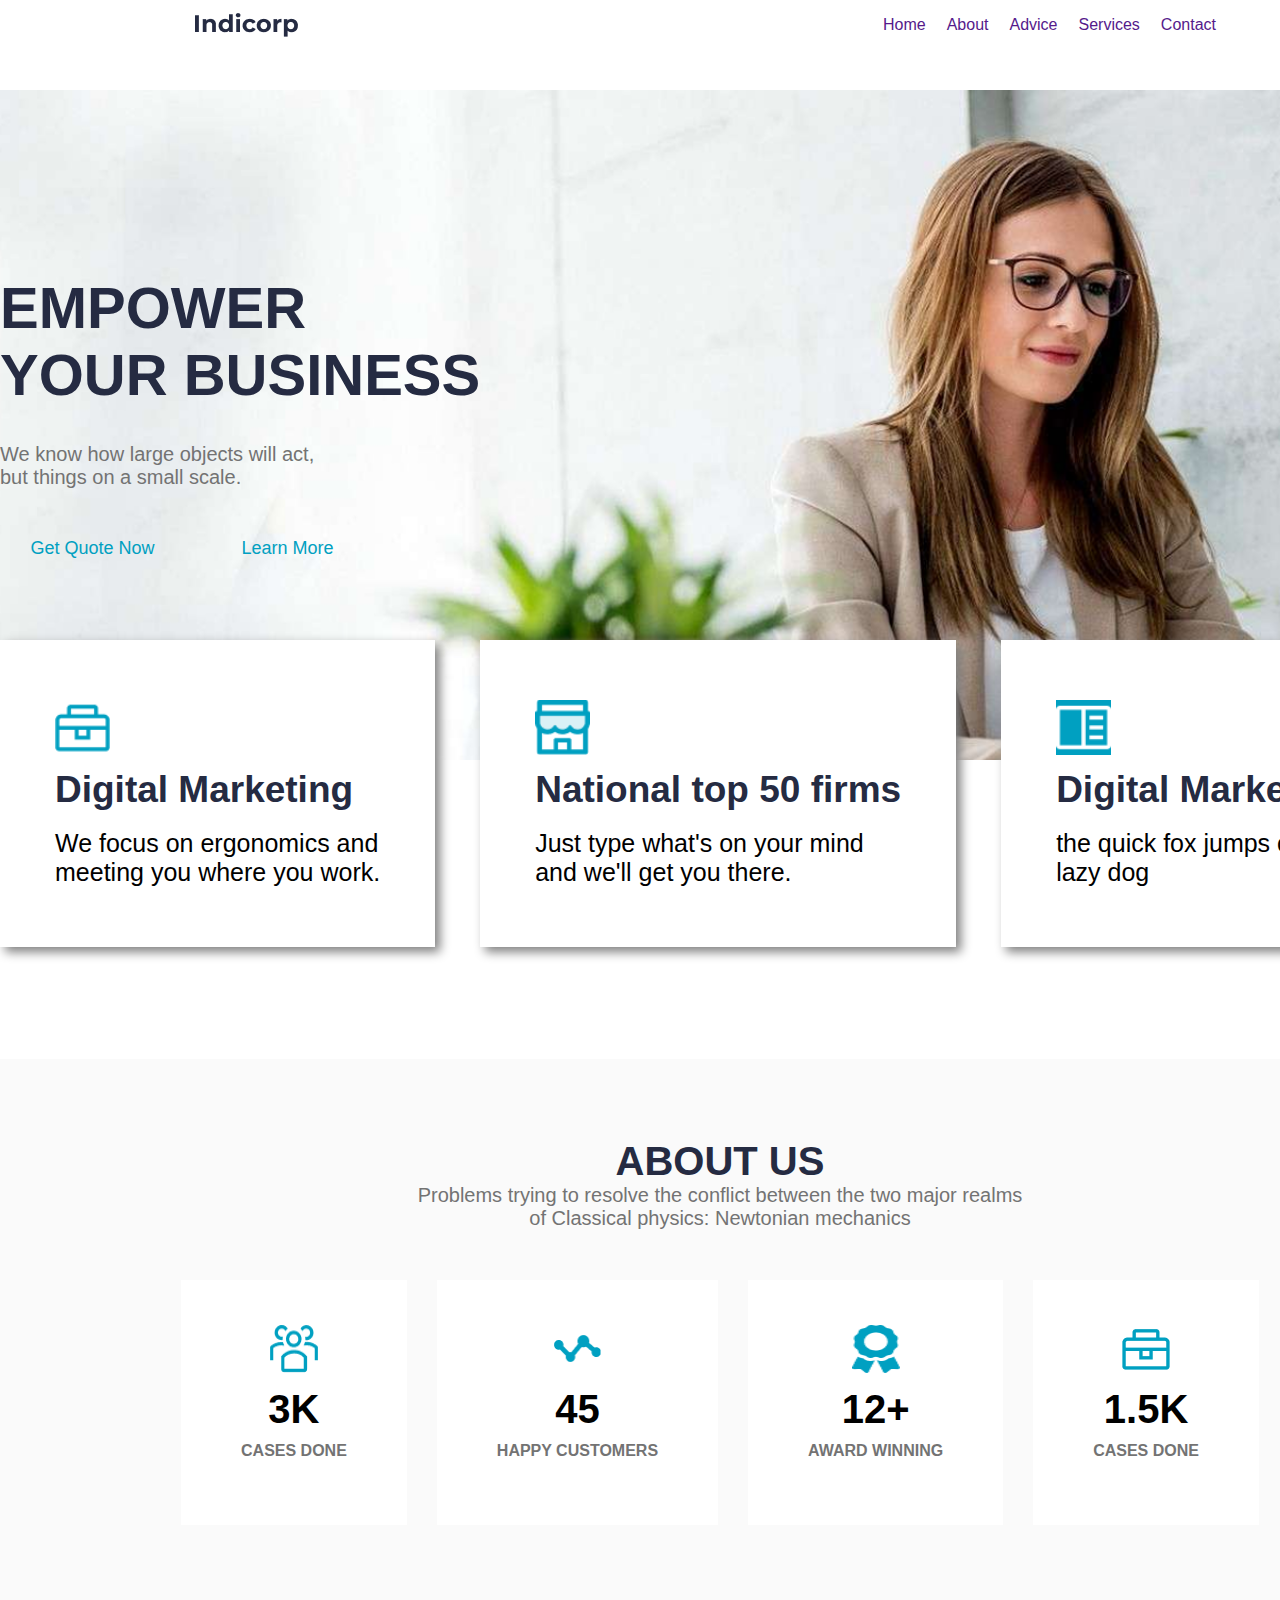
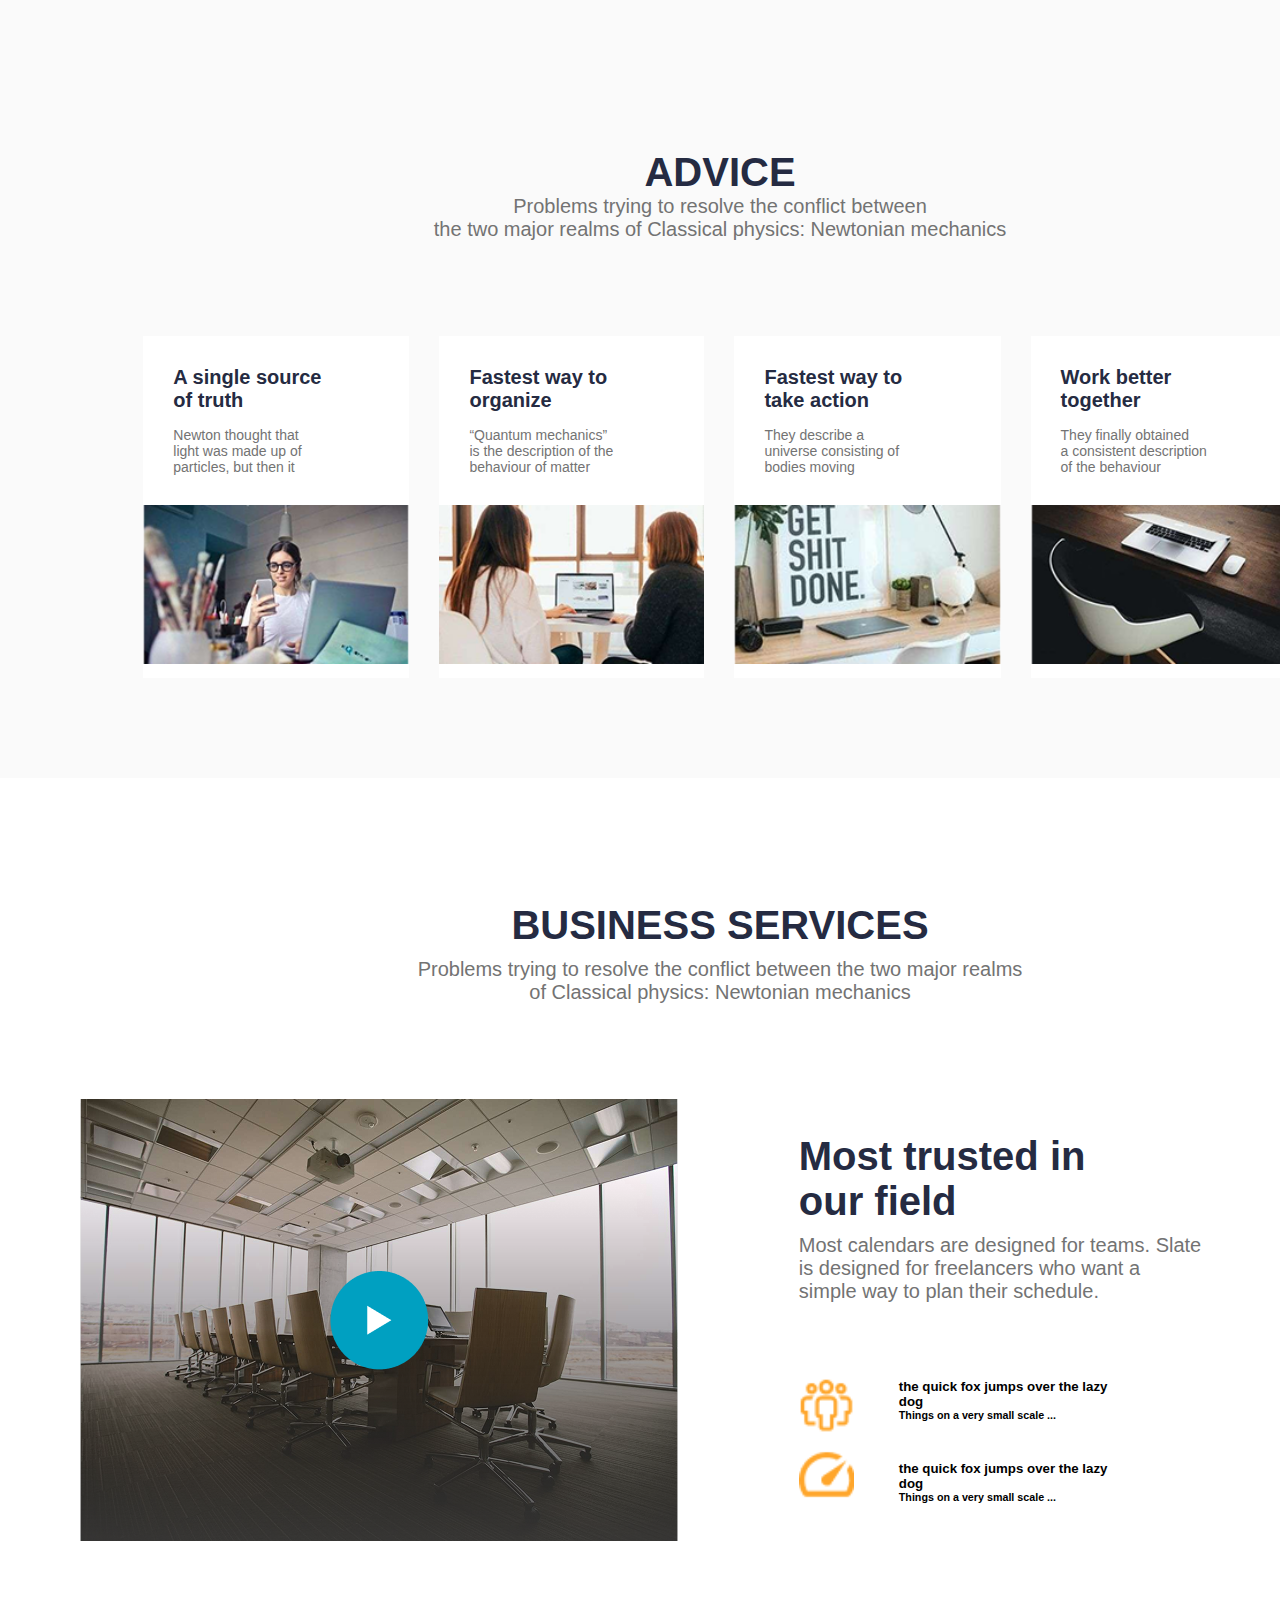
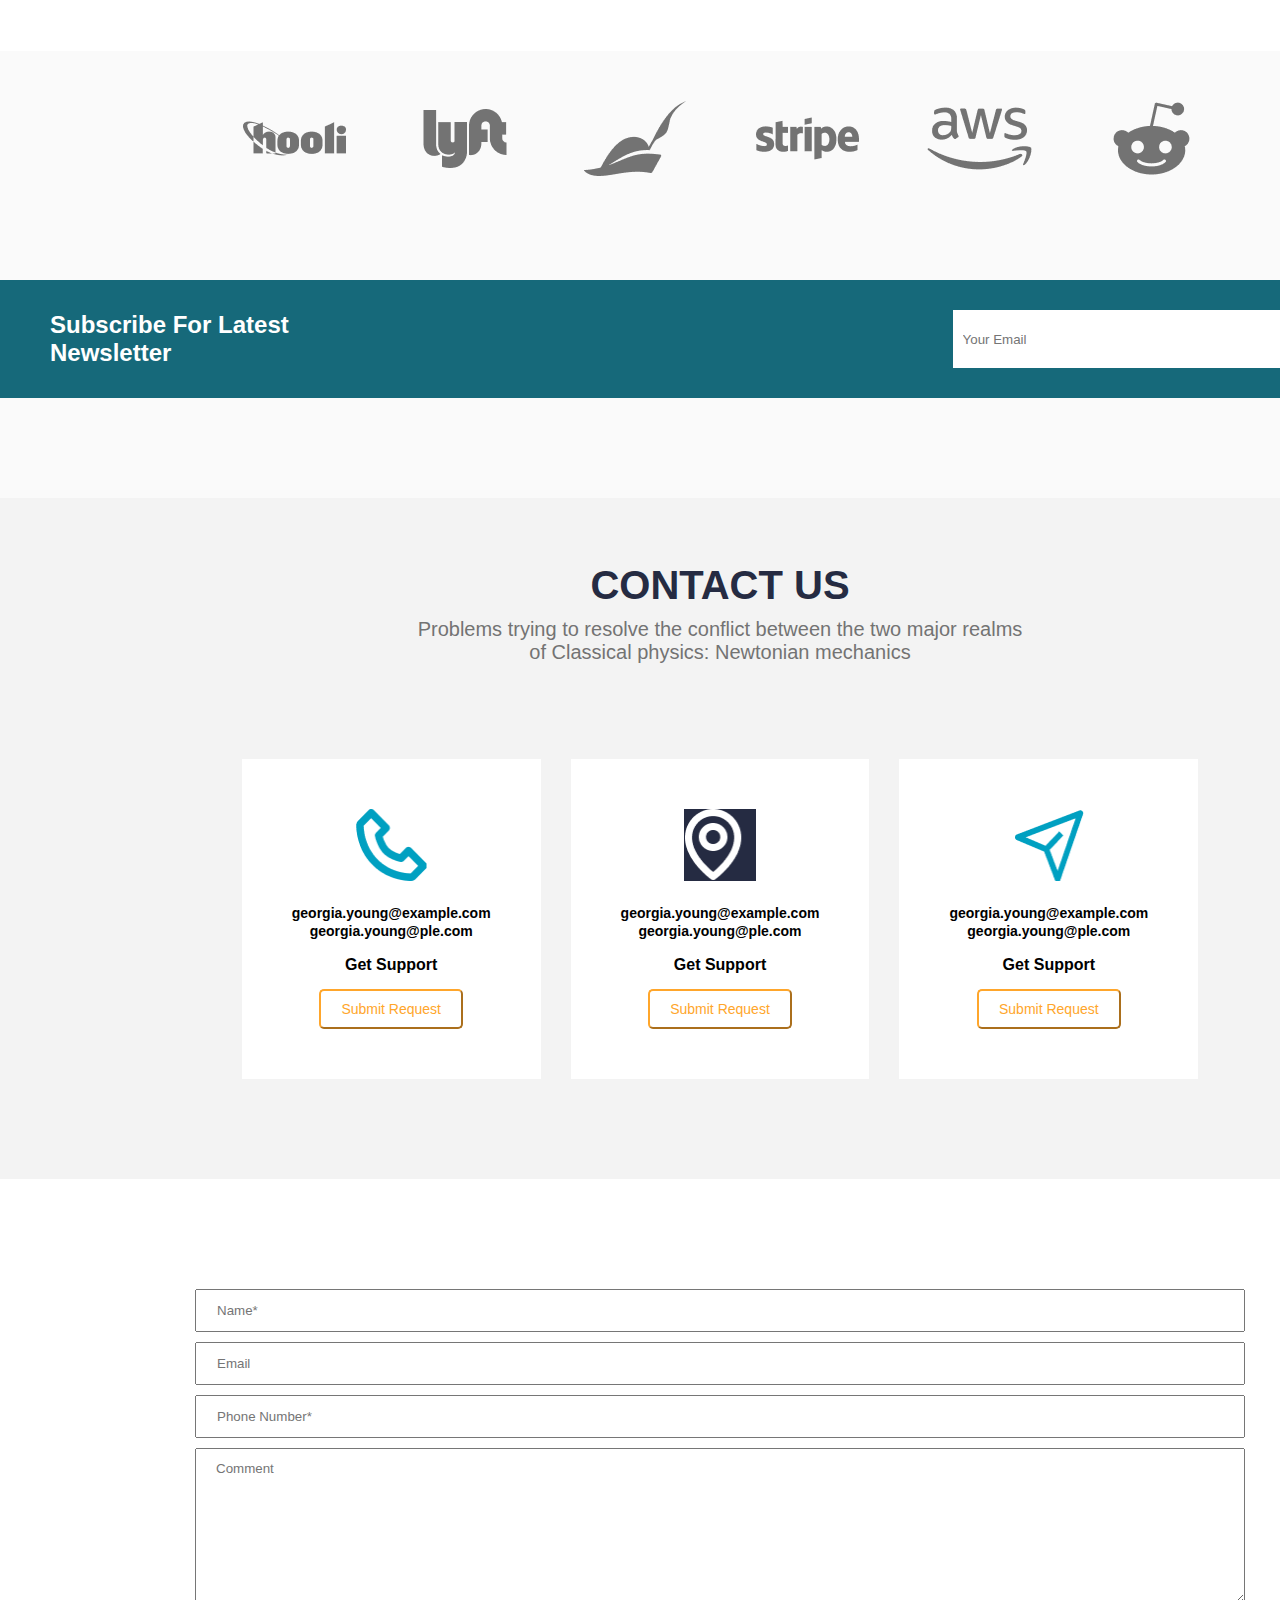
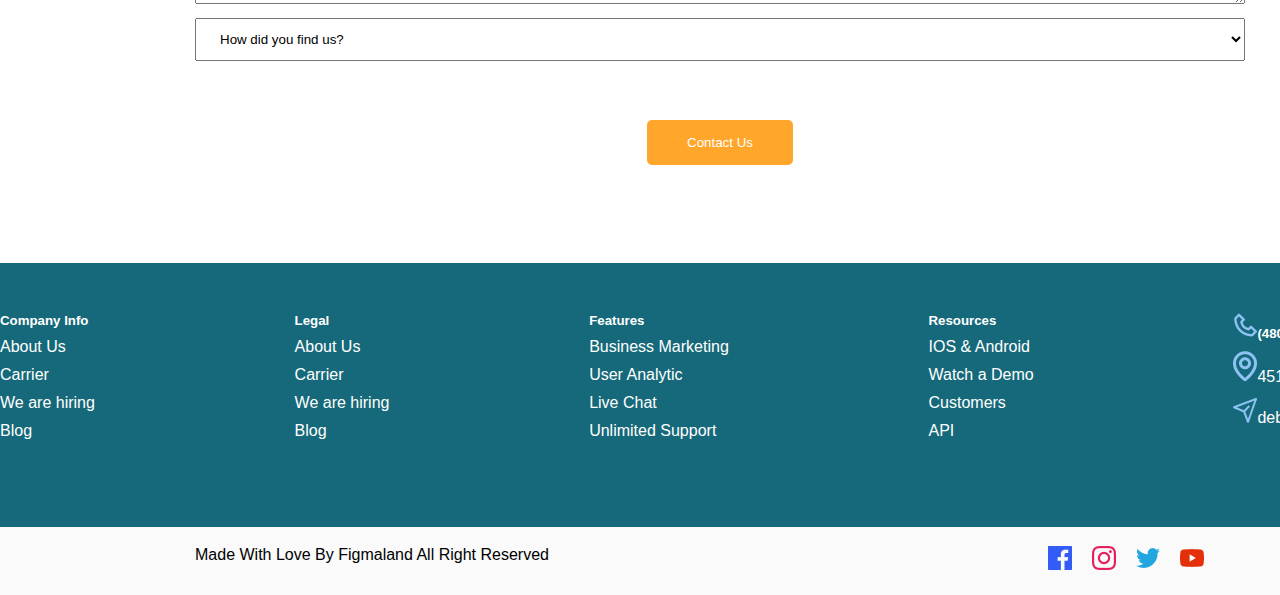
<file: index.html>
<!DOCTYPE html>
<html lang="en">

<head>
    <meta charset="UTF-8">
    <meta name="viewport" content="width=device-width, initial-scale=1.0">
    <title>Document</title>
    <link rel="stylesheet" href="./css/style.css">
</head>

<body>
    <header>
        <div class="container navbar">
            <img class="logo" src="./img/Indicorp.png" alt="logo">
            <ul class="menus">
                <li>
                    <a href="">Home</a>
                </li>
                <li>
                    <a href="">About</a>
                </li>
                <li>
                    <a href="">Advice</a>
                </li>
                <li>
                    <a href="">Services</a>
                </li>
                <li>
                    <a href="">Contact</a>
                </li>
            </ul>
        </div>
    </header>
    <main>
        <section id="hero">
            <div class="container hero-content">
                <h1 class="title">EMPOWER <br>
                    YOUR BUSINESS</h1>
                <p class="desc">We know how large objects will act,<br>
                    but things on a small scale.</p>
                <div class="container btns">
                    <button class="btn1">Get Quote Now</button>
                    <button class="btn2">Learn More</button>
                </div>
            </div>

        </section>
        <section class="cards-section">
            <div class="container cards">
                <div class="card">
                    <img src="./img/chemodan.png" alt="chemodan">
                    <h1>Digital Marketing</h1><br>
                    <p>We focus on ergonomics and <br>
                        meeting you where you work.</p>
                </div>
                <div class="card">
                    <img src="./img/market.png" alt="market">
                    <h1>National top 50 firms</h1><br>
                    <p>Just type what's on your mind <br>
                        and we'll get you there.</p>
                </div>
                <div class="card">
                    <img class="a" src="./img/book.png" alt="kitob">
                    <h1>Digital Marketing</h1><br>
                    <p>the quick fox jumps over the <br>
                        lazy dog</p>
                </div>
            </div>
        </section>
        <section id="about">
            <div class="container adbk">
                <div class="about">
                    <h2>
                        ABOUT US
                    </h2>
                    <p>
                        Problems trying to resolve the conflict between the two major realms <br>
                        of Classical physics: Newtonian mechanics
                    </p>
                </div>
                <div class="a-cards">
                    <div class="a-card">
                        <img src="./img/humans.png" alt="odamlar">
                        <h2>3K</h2>
                        <h5>CASES DONE</h5>
                    </div>
                    <div class="a-card">
                        <img src="./img/static.png" alt="static">
                        <H2>45</H2>
                        <h5>HAPPY CUSTOMERS</h5>
                    </div>
                    <div class="a-card">
                        <img src="./img/solid.png" alt="solid">
                        <H2>12+</H2>
                        <h5>AWARD WINNING</h5>
                    </div>
                    <div class="a-card">
                        <img src="./img/chemodan.png" alt="chemodan">
                        <H2>1.5K</H2>
                        <h5>CASES DONE</h5>
                    </div>
                </div>
            </div>
        </section>
        <section id="advice">
            <div class="container adbk">
                <div class="advice">
                    <h2>
                        ADVICE
                    </h2>
                    <p>
                        Problems trying to resolve the conflict between <br>
                        the two major realms of Classical physics: Newtonian mechanics
                    </p>
                </div>
                <div class="ad-cards">
                    <div class="ad-card">
                        <h5>A single source <br>
                            of truth</h5>
                        <p>Newton thought that <br>
                            light was made up of <br>
                            particles, but then it</p>
                        <img src="./img/media.png" alt="odamlar">
                    </div>
                    <div class="ad-card">
                        <h5>Fastest way to <br>
                            organize</h5>
                        <p>
                            “Quantum mechanics” <br>
                            is the description of the <br>
                            behaviour of matter
                        </p>
                        <img src="./img/card2.png" alt="odamlar">
                    </div>
                    <div class="ad-card">
                        <h5>Fastest way to <br>
                            take action</h5>
                        <p>
                            They describe a <br>
                            universe consisting of <br>
                            bodies moving
                        </p>
                        <img src="./img/card3.png" alt="solid">
                    </div>
                    <div class="ad-card">
                        <h5>Work better <br>
                            together</h5>
                        <p>
                            They finally obtained <br>
                            a consistent description <br>
                            of the behaviour
                        </p>
                        <img src="./img/card4.png" alt="coatch">
                    </div>
                </div>

            </div>
        </section>
        <section id="services">
            <div class="container services">
                <div class="servis">
                    <h2>
                        BUSINESS SERVICES
                    </h2>
                    <p>
                        Problems trying to resolve the conflict between
                        the two major realms <br>
                        of Classical physics: Newtonian mechanics
                    </p>
                </div>
            </div>
            <div class="serv">
                <div class="video">
                    <img src="./img/video.png" alt="video">
                </div>
                <div class="s-card">
                    <h2>
                        Most trusted in <br>
                        our field
                    </h2>
                    <p>
                        Most calendars are designed for teams. Slate <br>
                        is designed for freelancers who want a <br>
                        simple way to plan their schedule.
                    </p>
                    <div class="s-img">
                        <div class="s-img2">
                            <img src="./img/yellow1.png" alt="humans">
                        </div>
                        <div class="s-img1">
                            <h5>
                                the quick fox jumps over the lazy <br>
                                dog
                            </h5>
                            <h6>
                                Things on a very small scale ...
                            </h6>
                        </div>
                    </div>
                    <div class="s-img">
                        <div class="s-img4">
                            <img src="./img/yellow2.png" alt="fast">
                        </div>
                        <div class="s-img3">
                            <h5>
                                the quick fox jumps over the lazy <br>
                                dog
                            </h5>
                            <h6>
                                Things on a very small scale ...
                            </h6>
                        </div>
                    </div>
                </div>
            </div>
        </section>
        <section id="sub">
            <div class="container sab">
                <ul class="menus1">
                    <li>
                        <img src="./img/logo1.png" alt="logo">
                    </li>
                    <li>
                        <img src="./img/logo2.png" alt="logo">
                    </li>
                    <li>
                        <img src="./img/logo3.png" alt="logo">
                    </li>
                    <li>
                        <img src="./img/logo4.png" alt="logo">
                    </li>
                    <li>
                        <img src="./img/logo5.png" alt="logo">
                    </li>
                    <li>
                        <img src="./img/logo6.png" alt="logo">
                    </li>
                </ul>
                <div class="subscribe">
                    <h3>Subscribe For Latest <br> Newsletter</h3>
                    <div>
                        <form>
                            <input required type="email" placeholder="Your Email">
                            <button>Subscribe</button>
                        </form>
                    </div>
                </div>
            </div>
        </section>
        <section id="us">
            <div class="container uss">
                <div class="us">
                    <h2>
                        CONTACT US
                    </h2>
                    <p>
                        Problems trying to resolve the conflict between
                        the two major realms <br>
                        of Classical physics: Newtonian mechanics
                    </p>
                </div>
                <div class="us-cards">
                    <div class="us-card">
                        <img src="./img/tel.png" alt="phone">
                        <h6>
                            georgia.young@example.com
                        </h6>
                        <h6>
                            georgia.young@ple.com
                        </h6>
                        <h5>
                            Get Support
                        </h5>
                        <button>
                            Submit Request
                        </button>
                    </div>

                    <div class="us-card">
                        <img class="img1" src="./img/lokatsiya.png" alt="location">
                        <h6>
                            georgia.young@example.com
                        </h6>
                        <h6>
                            georgia.young@ple.com
                        </h6>
                        <h5>
                            Get Support
                        </h5>
                        <button>
                            Submit Request
                        </button>
                    </div>
                    <div class="us-card">
                        <img src="./img/telegram.png" alt="telegram">
                        <h6>
                            georgia.young@example.com
                        </h6>
                        <h6>
                            georgia.young@ple.com
                        </h6>
                        <h5>
                            Get Support
                        </h5>
                        <button>
                            Submit Request
                        </button>
                    </div>
                </div>
            </div>
        </section>
        <form>
            <div class="container inputlar">
            <input required class="in" type="text" placeholder="Name*"> 
            <input class="in" type="email" placeholder="Email"> 
            <input required class="in" type="number" placeholder="Phone Number*">
          <textarea class="in1" placeholder="Comment"></textarea>
        <select class="in" name="im" id="">
            <option value="im">How did you find us?</option>
            <option value="im">information</option>
            <option value="im">social media</option>
            <option value="im">other</option>
        </select>
    </div>
    <div class="container bit">
        <button class="but">Contact Us</button>
    </div>
    </form>
    </main>
    <footer>
        <div class="container">
        <div class="footer">
            <ul class="ul1">
                <h5>Company Info</h5>
                <li><a href="">About Us</a></li>
                <li><a href="">Carrier</a></li>
                <li><a href="">We are hiring</a></li>
                <li><a href="">Blog</a></li>
            </ul>
            <ul class="ul2">
                <h5>Legal</h5>
                <li><a href="">About Us</a></li>
                <li><a href="">Carrier</a></li>
                <li><a href="">We are hiring</a></li>
                <li><a href="">Blog</a></li>
            </ul>
            <ul class="ul3">
                <h5>Features</h5>
                <li><a href="">Business Marketing</a></li>
                <li><a href="">User Analytic</a></li>
                <li><a href="">Live Chat</a></li>
                <li><a href="">Unlimited Support</a></li>
            </ul>
            <ul class="ul4">
                <h5>Resources</h5>
                <li><a href="">IOS & Android</a></li>
                <li><a href="">Watch a Demo</a></li>
                <li><a href="">Customers</a></li>
                <li><a href="">API</a></li>
            </ul>
            <ul class="ul5">
                <h5><img src="./img/phone.png" alt="phone">(480) 555-0103</h5>
                <li><img src="./img/map.png" alt="map">4517 Washington Ave.</li>
                <li><img src="./img/alt.png" alt="alt">debra.holt@example.com</li>
            </ul>
        </div>
        </div>
    </footer>
            <div class=" container oq">
                <div class="line">
                    <p>Made With Love By Figmaland All Right Reserved</p>
                </div>
                <div class="line">
                    <img src="./img/facebook.png" alt="facebook">
                    <img src="./img/instagram.png" alt="instagram">
                    <img src="./img/twitter.png" alt="twitter">
                    <img src="./img/yutub.png" alt="yutub">
                </div>
            </div>
</body>

</html>
</file>
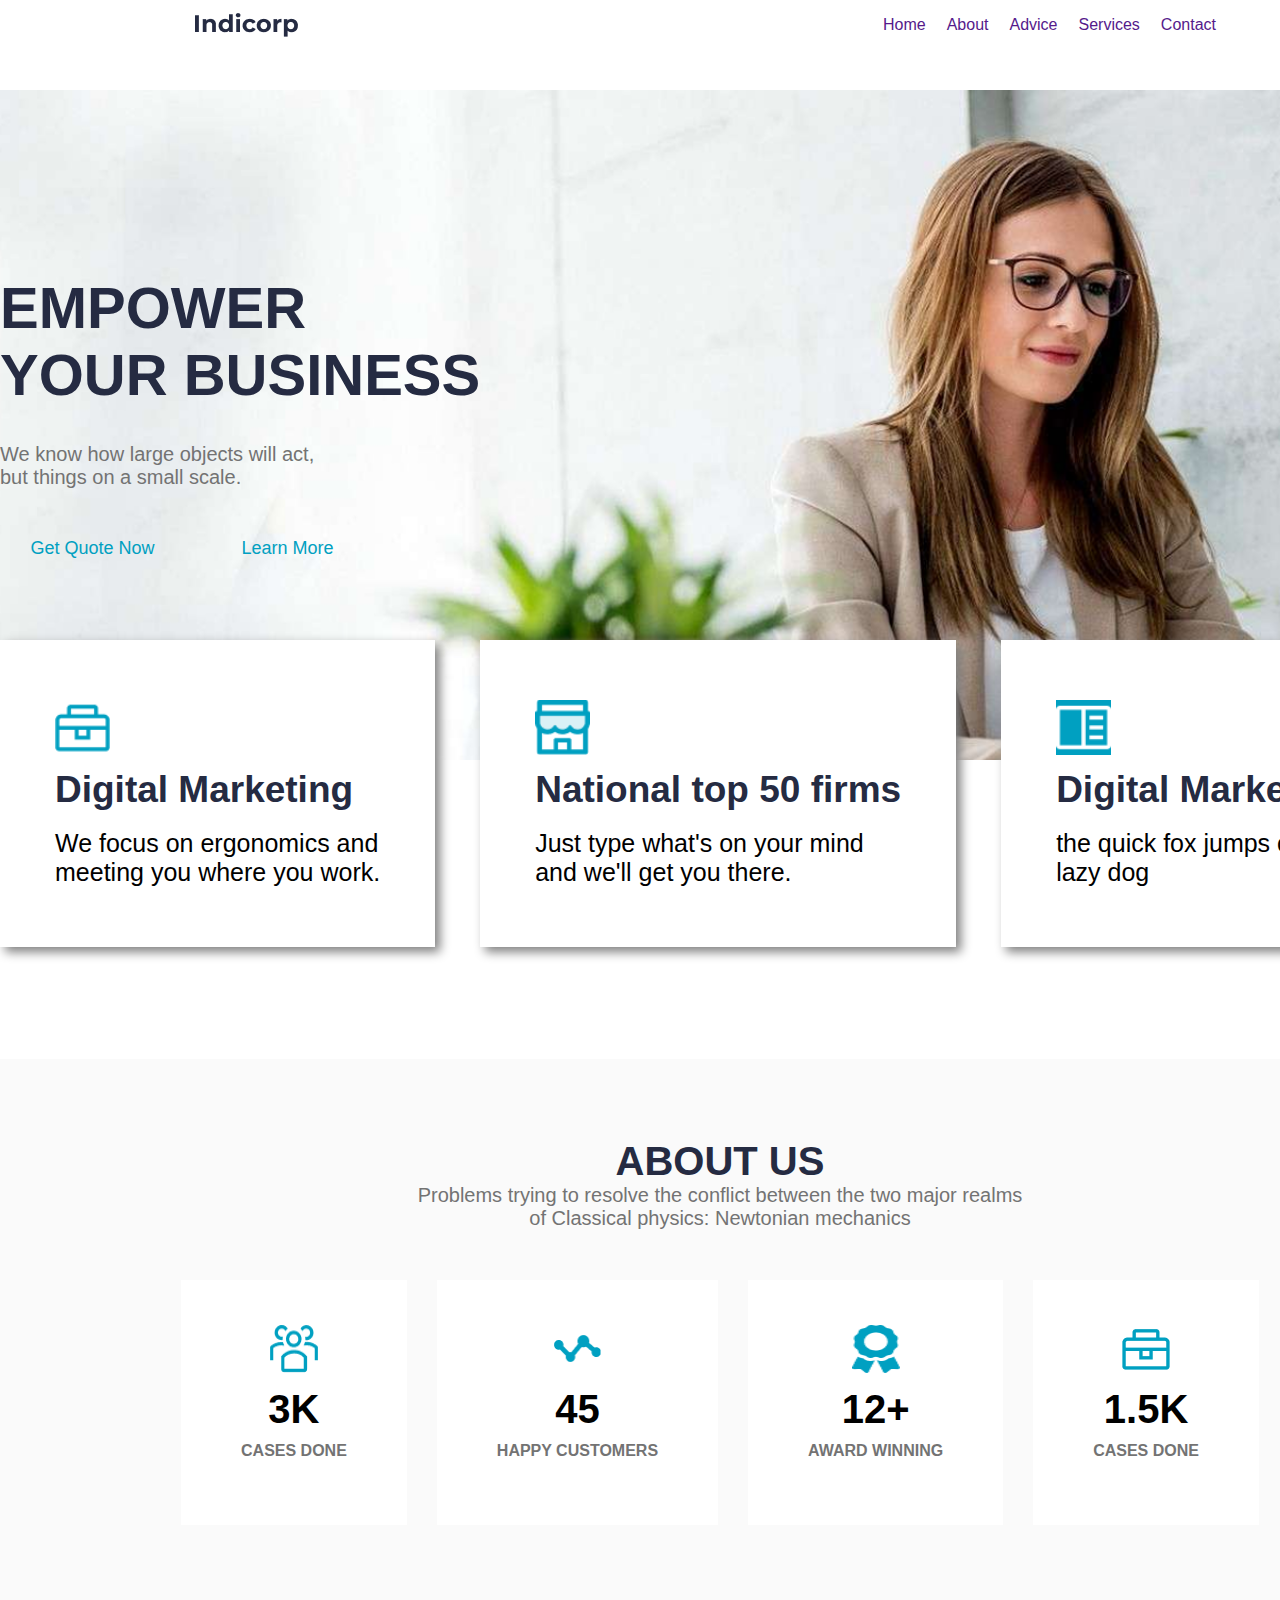
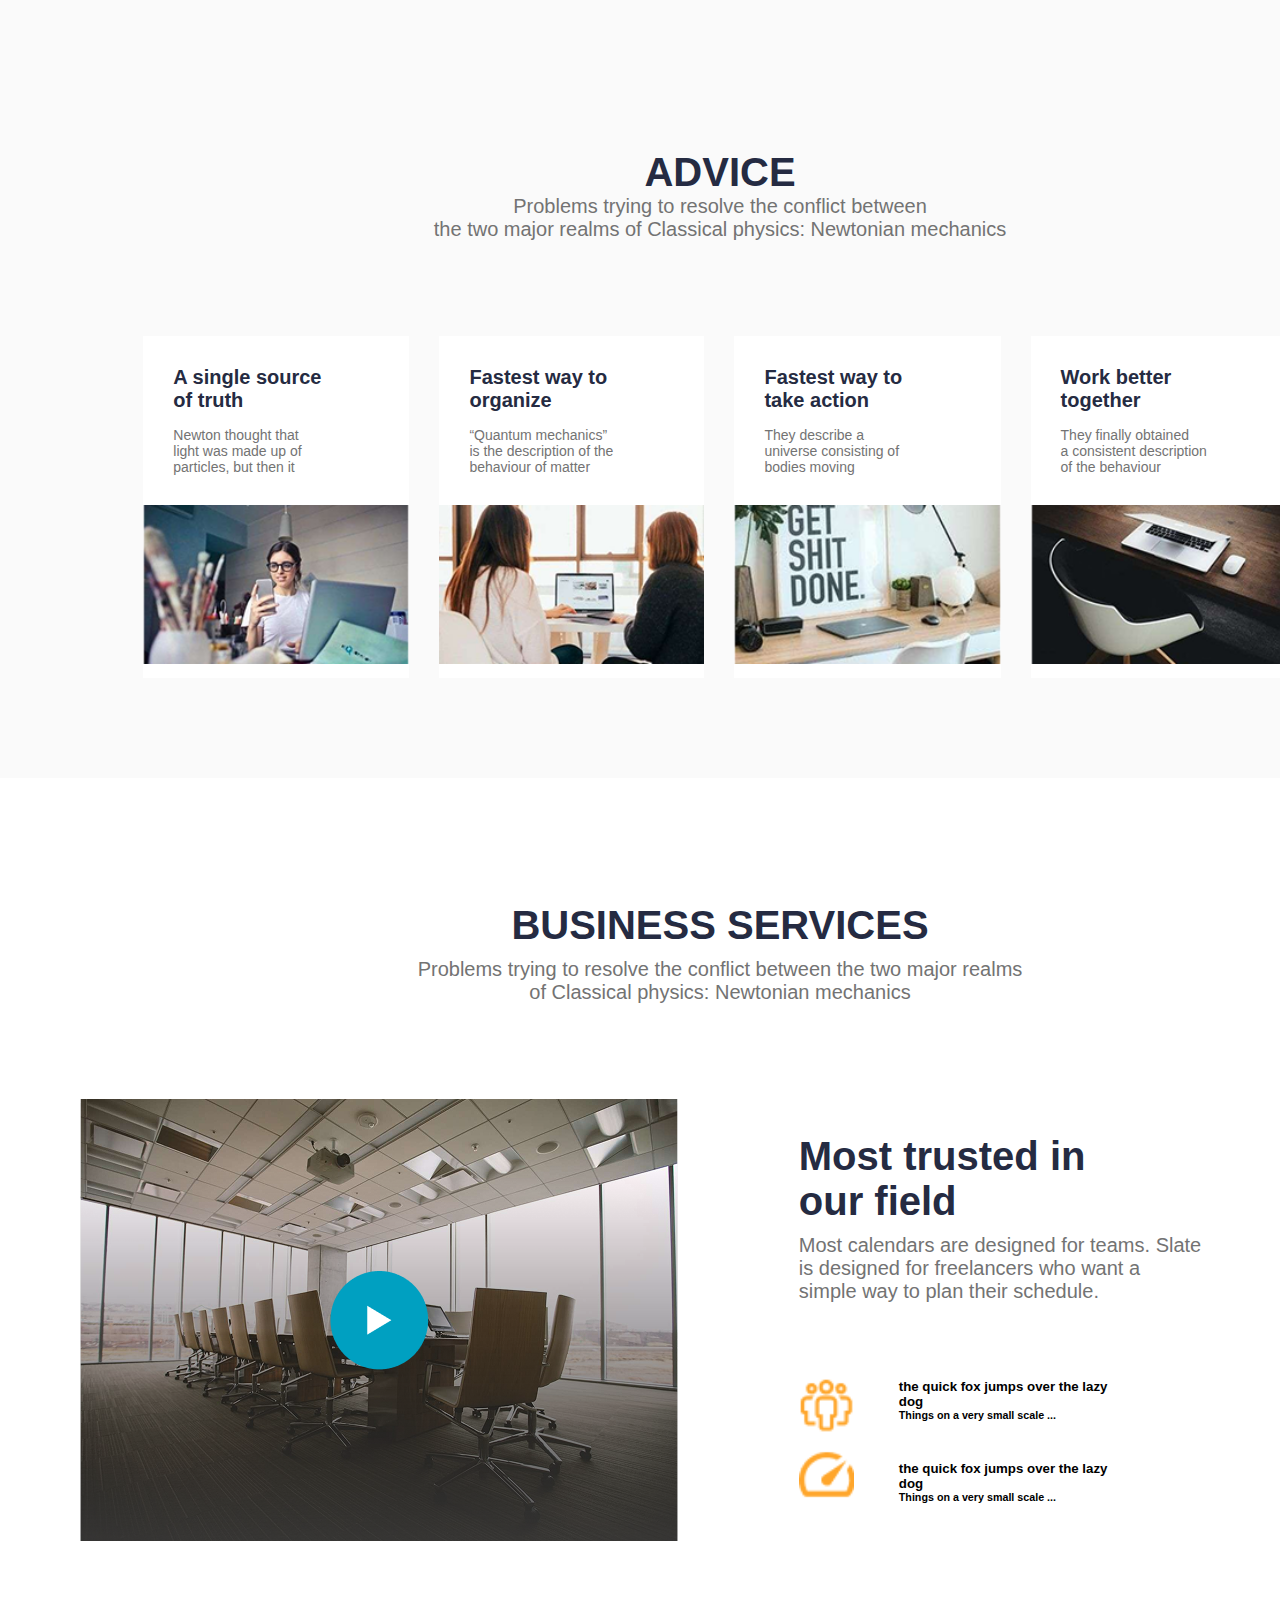
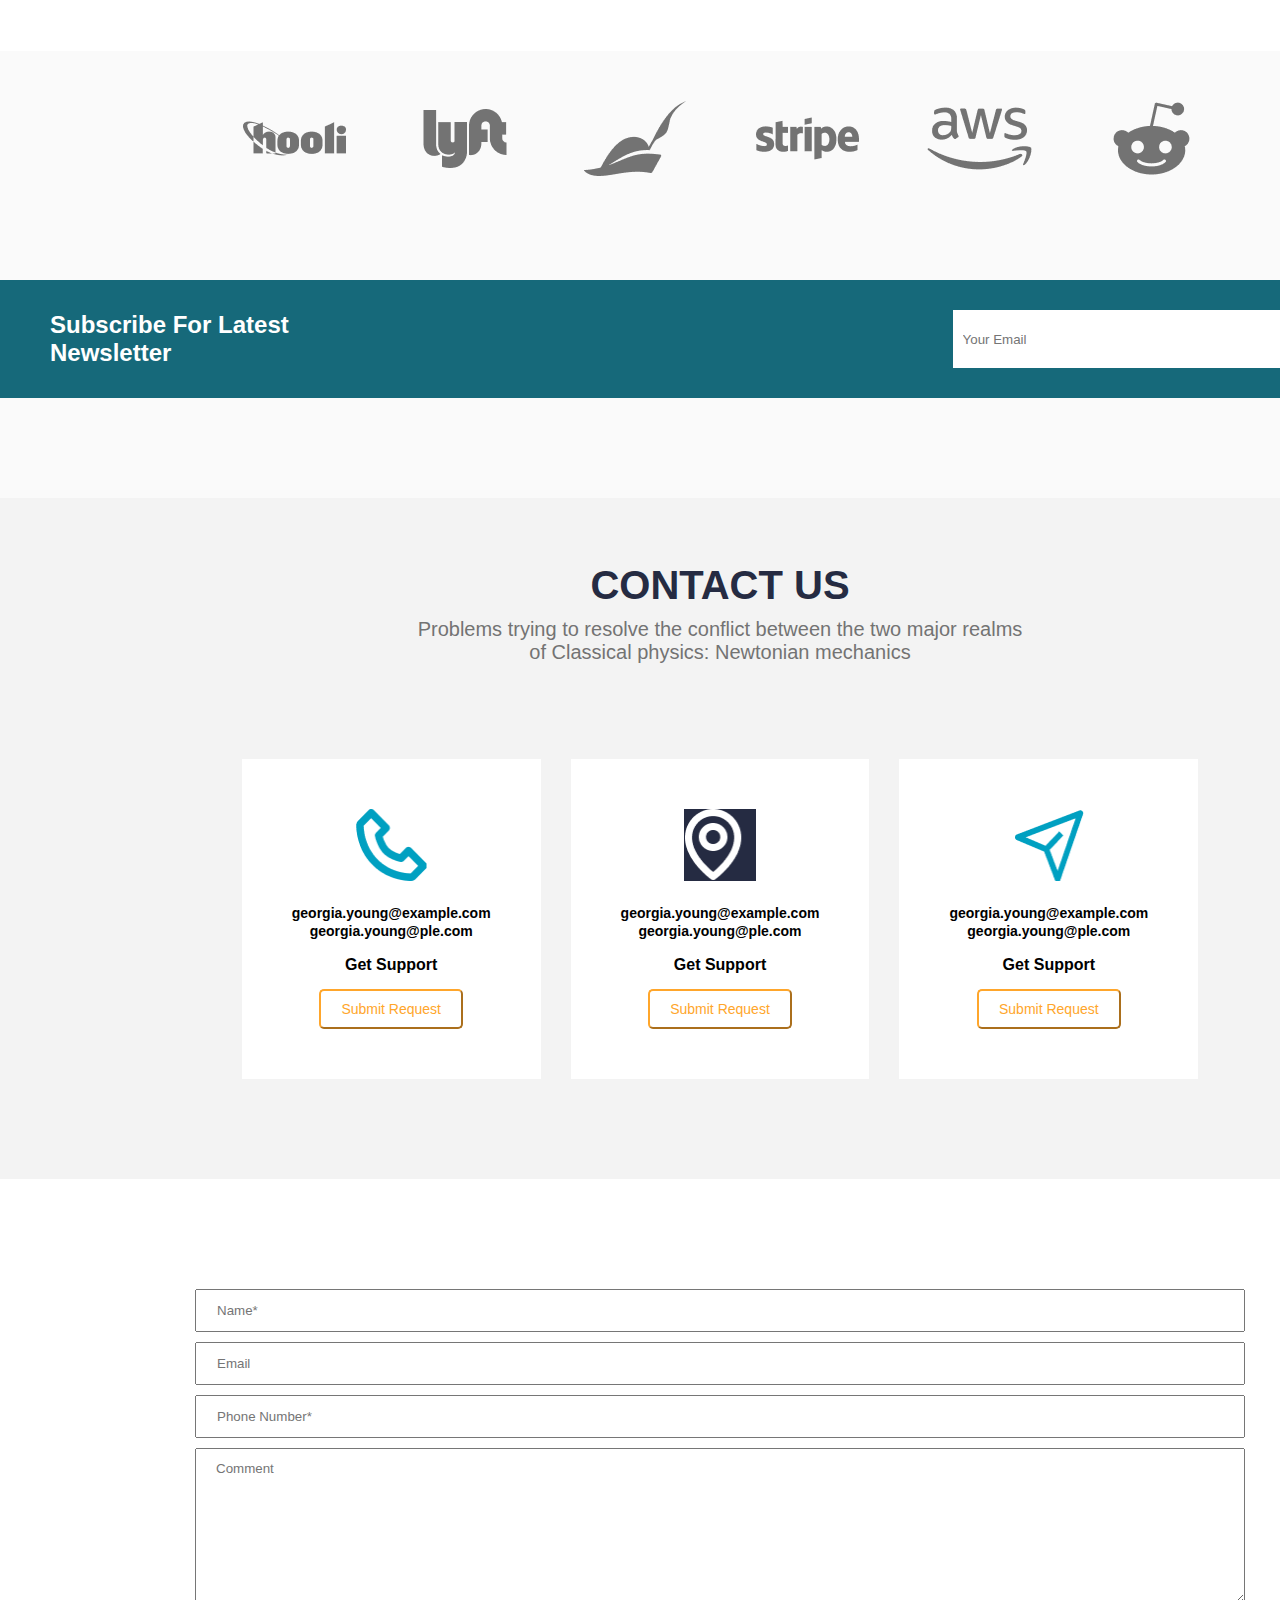
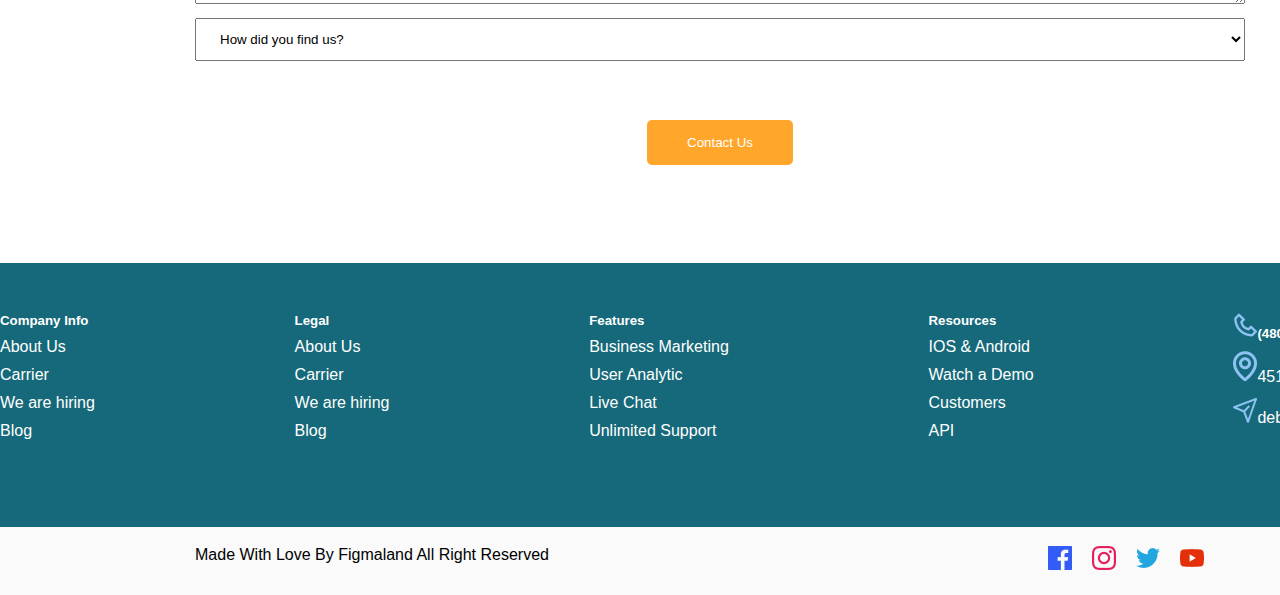
<file: dars/index.html>
<!DOCTYPE html>
<html lang="en">

<head>
    <meta charset="UTF-8">
    <meta name="viewport" content="width=device-width, initial-scale=1.0">
    <title>Document</title>
    <link rel="stylesheet" href="./css/style.css">
</head>

<body>
    <header>
        <div class="container navbar">
            <img class="logo" src="./img/Indicorp.png" alt="logo">
            <ul class="menus">
                <li>
                    <a href="">Home</a>
                </li>
                <li>
                    <a href="">About</a>
                </li>
                <li>
                    <a href="">Advice</a>
                </li>
                <li>
                    <a href="">Services</a>
                </li>
                <li>
                    <a href="">Contact</a>
                </li>
            </ul>
        </div>
    </header>
    <main>
        <section id="hero">
            <div class="container hero-content">
                <h1 class="title">EMPOWER <br>
                    YOUR BUSINESS</h1>
                <p class="desc">We know how large objects will act,<br>
                    but things on a small scale.</p>
                <div class="container btns">
                    <button class="btn1">Get Quote Now</button>
                    <button class="btn2">Learn More</button>
                </div>
            </div>

        </section>
        <section class="cards-section">
            <div class="container cards">
                <div class="card">
                    <img src="./img/chemodan.png" alt="chemodan">
                    <h1>Digital Marketing</h1><br>
                    <p>We focus on ergonomics and <br>
                        meeting you where you work.</p>
                </div>
                <div class="card">
                    <img src="./img/market.png" alt="market">
                    <h1>National top 50 firms</h1><br>
                    <p>Just type what's on your mind <br>
                        and we'll get you there.</p>
                </div>
                <div class="card">
                    <img class="a" src="./img/book.png" alt="kitob">
                    <h1>Digital Marketing</h1><br>
                    <p>the quick fox jumps over the <br>
                        lazy dog</p>
                </div>
            </div>
        </section>
        <section id="about">
            <div class="container adbk">
                <div class="about">
                    <h2>
                        ABOUT US
                    </h2>
                    <p>
                        Problems trying to resolve the conflict between the two major realms <br>
                        of Classical physics: Newtonian mechanics
                    </p>
                </div>
                <div class="a-cards">
                    <div class="a-card">
                        <img src="./img/humans.png" alt="odamlar">
                        <h2>3K</h2>
                        <h5>CASES DONE</h5>
                    </div>
                    <div class="a-card">
                        <img src="./img/static.png" alt="static">
                        <H2>45</H2>
                        <h5>HAPPY CUSTOMERS</h5>
                    </div>
                    <div class="a-card">
                        <img src="./img/solid.png" alt="solid">
                        <H2>12+</H2>
                        <h5>AWARD WINNING</h5>
                    </div>
                    <div class="a-card">
                        <img src="./img/chemodan.png" alt="chemodan">
                        <H2>1.5K</H2>
                        <h5>CASES DONE</h5>
                    </div>
                </div>
            </div>
        </section>
        <section id="advice">
            <div class="container adbk">
                <div class="advice">
                    <h2>
                        ADVICE
                    </h2>
                    <p>
                        Problems trying to resolve the conflict between <br>
                        the two major realms of Classical physics: Newtonian mechanics
                    </p>
                </div>
                <div class="ad-cards">
                    <div class="ad-card">
                        <h5>A single source <br>
                            of truth</h5>
                        <p>Newton thought that <br>
                            light was made up of <br>
                            particles, but then it</p>
                        <img src="./img/media.png" alt="odamlar">
                    </div>
                    <div class="ad-card">
                        <h5>Fastest way to <br>
                            organize</h5>
                        <p>
                            “Quantum mechanics” <br>
                            is the description of the <br>
                            behaviour of matter
                        </p>
                        <img src="./img/card2.png" alt="odamlar">
                    </div>
                    <div class="ad-card">
                        <h5>Fastest way to <br>
                            take action</h5>
                        <p>
                            They describe a <br>
                            universe consisting of <br>
                            bodies moving
                        </p>
                        <img src="./img/card3.png" alt="solid">
                    </div>
                    <div class="ad-card">
                        <h5>Work better <br>
                            together</h5>
                        <p>
                            They finally obtained <br>
                            a consistent description <br>
                            of the behaviour
                        </p>
                        <img src="./img/card4.png" alt="coatch">
                    </div>
                </div>

            </div>
        </section>
        <section id="services">
            <div class="container services">
                <div class="servis">
                    <h2>
                        BUSINESS SERVICES
                    </h2>
                    <p>
                        Problems trying to resolve the conflict between
                        the two major realms <br>
                        of Classical physics: Newtonian mechanics
                    </p>
                </div>
            </div>
            <div class="serv">
                <div class="video">
                    <img src="./img/video.png" alt="video">
                </div>
                <div class="s-card">
                    <h2>
                        Most trusted in <br>
                        our field
                    </h2>
                    <p>
                        Most calendars are designed for teams. Slate <br>
                        is designed for freelancers who want a <br>
                        simple way to plan their schedule.
                    </p>
                    <div class="s-img">
                        <div class="s-img2">
                            <img src="./img/yellow1.png" alt="humans">
                        </div>
                        <div class="s-img1">
                            <h5>
                                the quick fox jumps over the lazy <br>
                                dog
                            </h5>
                            <h6>
                                Things on a very small scale ...
                            </h6>
                        </div>
                    </div>
                    <div class="s-img">
                        <div class="s-img4">
                            <img src="./img/yellow2.png" alt="fast">
                        </div>
                        <div class="s-img3">
                            <h5>
                                the quick fox jumps over the lazy <br>
                                dog
                            </h5>
                            <h6>
                                Things on a very small scale ...
                            </h6>
                        </div>
                    </div>
                </div>
            </div>
        </section>
        <section id="sub">
            <div class="container sab">
                <ul class="menus1">
                    <li>
                        <img src="./img/logo1.png" alt="logo">
                    </li>
                    <li>
                        <img src="./img/logo2.png" alt="logo">
                    </li>
                    <li>
                        <img src="./img/logo3.png" alt="logo">
                    </li>
                    <li>
                        <img src="./img/logo4.png" alt="logo">
                    </li>
                    <li>
                        <img src="./img/logo5.png" alt="logo">
                    </li>
                    <li>
                        <img src="./img/logo6.png" alt="logo">
                    </li>
                </ul>
                <div class="subscribe">
                    <h3>Subscribe For Latest <br> Newsletter</h3>
                    <div>
                        <form>
                            <input required type="email" placeholder="Your Email">
                            <button>Subscribe</button>
                        </form>
                    </div>
                </div>
            </div>
        </section>
        <section id="us">
            <div class="container uss">
                <div class="us">
                    <h2>
                        CONTACT US
                    </h2>
                    <p>
                        Problems trying to resolve the conflict between
                        the two major realms <br>
                        of Classical physics: Newtonian mechanics
                    </p>
                </div>
                <div class="us-cards">
                    <div class="us-card">
                        <img src="./img/tel.png" alt="phone">
                        <h6>
                            georgia.young@example.com
                        </h6>
                        <h6>
                            georgia.young@ple.com
                        </h6>
                        <h5>
                            Get Support
                        </h5>
                        <button>
                            Submit Request
                        </button>
                    </div>

                    <div class="us-card">
                        <img class="img1" src="./img/lokatsiya.png" alt="location">
                        <h6>
                            georgia.young@example.com
                        </h6>
                        <h6>
                            georgia.young@ple.com
                        </h6>
                        <h5>
                            Get Support
                        </h5>
                        <button>
                            Submit Request
                        </button>
                    </div>
                    <div class="us-card">
                        <img src="./img/telegram.png" alt="telegram">
                        <h6>
                            georgia.young@example.com
                        </h6>
                        <h6>
                            georgia.young@ple.com
                        </h6>
                        <h5>
                            Get Support
                        </h5>
                        <button>
                            Submit Request
                        </button>
                    </div>
                </div>
            </div>
        </section>
        <form>
            <div class="container inputlar">
            <input required class="in" type="text" placeholder="Name*"> 
            <input class="in" type="email" placeholder="Email"> 
            <input required class="in" type="number" placeholder="Phone Number*">
          <textarea class="in1" placeholder="Comment"></textarea>
        <select class="in" name="im" id="">
            <option value="im">How did you find us?</option>
            <option value="im">information</option>
            <option value="im">social media</option>
            <option value="im">other</option>
        </select>
    </div>
    <div class="container bit">
        <button class="but">Contact Us</button>
    </div>
    </form>
    </main>
    <footer>
        <div class="container">
        <div class="footer">
            <ul class="ul1">
                <h5>Company Info</h5>
                <li><a href="">About Us</a></li>
                <li><a href="">Carrier</a></li>
                <li><a href="">We are hiring</a></li>
                <li><a href="">Blog</a></li>
            </ul>
            <ul class="ul2">
                <h5>Legal</h5>
                <li><a href="">About Us</a></li>
                <li><a href="">Carrier</a></li>
                <li><a href="">We are hiring</a></li>
                <li><a href="">Blog</a></li>
            </ul>
            <ul class="ul3">
                <h5>Features</h5>
                <li><a href="">Business Marketing</a></li>
                <li><a href="">User Analytic</a></li>
                <li><a href="">Live Chat</a></li>
                <li><a href="">Unlimited Support</a></li>
            </ul>
            <ul class="ul4">
                <h5>Resources</h5>
                <li><a href="">IOS & Android</a></li>
                <li><a href="">Watch a Demo</a></li>
                <li><a href="">Customers</a></li>
                <li><a href="">API</a></li>
            </ul>
            <ul class="ul5">
                <h5><img src="./img/phone.png" alt="phone">(480) 555-0103</h5>
                <li><img src="./img/map.png" alt="map">4517 Washington Ave.</li>
                <li><img src="./img/alt.png" alt="alt">debra.holt@example.com</li>
            </ul>
        </div>
        </div>
    </footer>
            <div class=" container oq">
                <div class="line">
                    <p>Made With Love By Figmaland All Right Reserved</p>
                </div>
                <div class="line">
                    <img src="./img/facebook.png" alt="facebook">
                    <img src="./img/instagram.png" alt="instagram">
                    <img src="./img/twitter.png" alt="twitter">
                    <img src="./img/yutub.png" alt="yutub">
                </div>
            </div>
</body>

</html>
</file>
<file: css/style.css>
*{
    margin: 0;
    padding: 0;
    box-sizing: border-box;
    font-family:'Gill Sans', 'Gill Sans MT', Calibri, 'Trebuchet MS', sans-serif;
}
a{
    text-decoration: none;
}
ul{
    list-style: none;
}
.container{
    width: 1440px;
    margin-left: auto;
    margin-right: auto;
}
header{
    background-color: #fff;
    padding-top: 13px;
    padding-bottom: 13px;
    position: fixed;
    top: 0;
    width: 100%;
}
.navbar{
    display: flex;
    align-items: center;
    justify-content: space-between;
}
.menus{
    display: flex;
    align-items: center;
    gap: 21px;
    padding-right: 224px;
}
.logo{
   padding-left: 195px; 
}
#hero{
    background-image: url("../img/cover.png");
    margin-top: 90px;
    padding-top: 104px;
    padding-bottom: 188px;
    background-repeat: no-repeat;
    background-position: center;
    background-size: cover;
}
.title{
    font-size: 58px;
    margin-top: 80px;
    margin-bottom: 35px;
    color: #252B42;
    font-weight:bold;
}
.desc{
   margin-bottom: 35px;
    color: #737373;
    font-size: 20px;
}
.btns{display: flex;
    gap: 10px;
}
.btns button{
    width: 185px;
    height: 48px;
    border-radius: 37px;
    font-size: 18px;
    background-color: transparent;
    border: none;
}
.btn1 , .btn2{
  color: #00A0C1;
}
.btn1:hover{
    background-color: #FFA62B;
transition: 0.5s;
}
.btn2:hover {
    background-color: #FFA62B;
    transition: 0.5s;
}
.cards{
    display: flex;
    gap: 45px;
    margin-bottom: 112px;
}
.card{
    text-align: left;
    padding-top: 60px;
    padding-left: 55px;
    padding-bottom: 60px;
    padding-right: 55px;
    background-color: white;
    box-shadow: 5px 5px 10px grey;
}
.card:hover{
    background-color:#00A0C1 ;
    color: white;
    transition: 0.5s;
}
.card img{
   background-color:white;
}
.card .a {
    background-color: #00A0C1;
}
.card{
    margin-top: -120px;
}
section div div h1{
    color: #252B42;
    font-size: 37px;
}
section div div p{
    font-size: 25px;
}
section div div img{
    width: 55px;
    height: 55px;
    margin-bottom: 10px;
}
.about{
    text-align: center;
}
.about h2{
    color: #252B42;
font-size: 40px;
padding-top: 80px;
}
.about p{
    color: #737373;
    font-size: 20px;
    margin-bottom: 50px;
}
.a-cards{
    display: flex;
    justify-content: center;
    gap:30px ;
}
.a-card{
    background-color: #fff;
    text-align: center;
   padding-top: 45px;
   padding-left: 45px;
   padding-bottom: 45px;
   padding-right: 45px;
   margin-bottom: 100px;
}
.a-card:hover{
    box-shadow: 5px 5px 15px grey;
    transition: 0.5s;
}
.a-card h2{
      font-size:40px ;
      margin-bottom: 10px;
}
.a-card h5 {
    color: #737373;
    font-size: 16px;
    margin-bottom: 20px;
    margin-left: 15px;
    margin-right: 15px;
}
.a-card img{
    width: 48px;
    height: 48px;
    margin-bottom: 10px;
}
.about{
    background-color: #FAFAFA;
}
.adbk {
    background-color: #FAFAFA;
}
.advice h2 {
    color: #252B42;
    font-size: 40px;
}
.advice p {
    color: #737373;
    font-size: 20px;
    margin-bottom: 50px;
}
.advice{
    padding-top: 125px;
    padding-bottom: 45px;
    text-align: center;
}
.ad-cards {
    display: flex;
    justify-content: center;
    gap: 30px;
}
.ad-card {
    background-color: #fff;
    text-align: left;
    padding-top: 30px;
    margin-bottom: 100px;
}
.ad-card img {
    width: 100%;
    height: 159px;
}
.ad-card:hover {
    box-shadow: 5px 5px 15px grey;
    transition: 0.5s;
}
.ad-card h5{
font-size: 20px;
color: #252B42;
padding-bottom: 15px;
padding-left: 30px;
}
.ad-card p{
    padding-bottom: 30px;
   font-size: 14px;
color: #737373;
padding-left: 30px;
}
.servis h2 , .serv h2 {
    color: #252B42;
    font-size: 40px;
    padding-bottom: 10px;
}
.servis p , .serv p {
    color: #737373;
    font-size: 20px;
    margin-bottom: 50px;
}
.servis {
    padding-top: 125px;
    padding-bottom: 45px;
    text-align: center;
}
.video img{
    display: flex;
    width: 600px;
    height: 442px;
}
.serv{
    display: flex;
    align-items: center;
    justify-content: center;
    gap:120px;
    margin-bottom: 100px;
}
.s-img{
    display: flex;
    align-items: center;
    gap: 45px;
}
.s-img2{
    margin-top: 25px;
}
.services{
    background-color: #fff;
}
.menus1 {
    display: flex;
    align-items: center;
    justify-content: center;
    gap: 21px;
    margin-bottom: 100px;
}
.subscribe{
    display: flex;
    align-items: center;
    justify-content: space-between;
    background-color:#16697A ;
    padding-top: 30px;
    padding-bottom: 30px;
    width: 1,050px;
}
.subscribe h3{
    color: #fff;
    font-size: 24px;
    padding-left: 50px;
}
.subscribe input{
 width: 338px;
 height: 58px;
 padding-left: 10px;
 border: none;
}
.subscribe button{
    margin-left: -5px;
    width: 117px;
    height: 58px;
    border: none;
    margin-right:33px;
    background-color: #FFA62B;
    color: white;
}
.sab{
   padding-bottom: 100px;
   padding-top: 50px;
    background-color: #FAFAFA;
}
.uss{
    background-color: #F3F3F3;
}
.us h2{
    color: #252B42;
    font-size: 40px;
    padding-bottom: 10px;
    padding-top: 50px;
}
.us p{
    color: #737373;
    font-size: 20px;
    margin-bottom: 50px;
}
.us{
    padding-top:15px;
    padding-bottom:45px;
    text-align:center;
    
}
.us-cards{
    display: flex;
    justify-content: center;
    gap: 30px;
    
}
.us-card{
    text-align: center;
    background-color: #fff;
    padding-top: 50px;
    padding-left: 50px;
    padding-right: 50px;
    padding-bottom: 50px;
    margin-bottom: 100px;
}
.us-card img{
        width: 72px;
            height: 72px;
            margin-bottom: 20px;
}
.us-card:hover{
    box-shadow: 5px 5px 15px grey;
    transition: 0.5s;
    background-color: #252B42;
    color: white;
}

.us-card .img1{
    width: 72px;
    height: 72px;
    background-color: #252B42;
}
.us-card h6{
    font-size: 14px;
    padding-bottom: 2px;
}
.us-card h5{
    font-size: 16px;
    padding-top:15px ;
    padding-bottom: 15px;
}
.us-card button{
    color:#FFA62B ;
    background-color: transparent;
    font-size: 14px;
    border-color: #FFA62B;
    padding-top: 10px;
    padding-right: 20px;
    padding-bottom: 10px;
    padding-left: 20px;
border-radius: 5px;
}
.us-card button:hover{
    transition: 0.5s;
    border-color: white;
    color: white;
}
.inputlar{
    margin-top: 100px;
    text-align: center;
}
.in{
    margin-top: 10px;
    padding-top: 12px;
    padding-bottom: 12px;
    padding-left: 20px;
    padding-right: 20px;
    width: 1050px;
}
.in1 {
    margin-top: 10px;
    padding-top: 12px;
    padding-bottom: 12px;
    padding-left: 20px;
    padding-right: 20px;
    width: 1050px;
    height: 156px;
}
.but{
    text-align: center;
   padding-top: 15px;
   padding-right: 40px;
   padding-bottom: 15px;
   padding-left: 40px;
   border-radius: 5px;
   background-color: #FFA62B;
   color: white;
   border: none;
}
.bit{
    display: flex;
        align-items: center;
        justify-content: center;
        margin-top: 59px;
        margin-bottom: 98px;
}
footer{
    padding-top: 50px;
    padding-bottom: 87px;
    background-color: #16697A;
}
.footer{
    display: flex;
    justify-content: space-between;
    font-size: 16px;
    gap: 20px;
    color: white;
}
.footer ul{
    display: flex;
    flex-direction: column;
  text-align: left;
    gap: 10px;
}
.footer ul li:first-child{
    margin-bottom: 28px;
    font-size: 14px;
}
.footer ul li a{
    color: white;
}
.oq{
    display: flex;
    align-items: start;
justify-content: space-between;
background-color: #FAFAFA;
padding-left: 195px;
padding-right: 236px;
}
.line{
    display: flex;
    align-items: center;
    gap: 20px;
    padding-top: 19px;
    padding-bottom: 25px;
}
</file>
<file: dars/css/style.css>
*{
    margin: 0;
    padding: 0;
    box-sizing: border-box;
    font-family:'Gill Sans', 'Gill Sans MT', Calibri, 'Trebuchet MS', sans-serif;
}
a{
    text-decoration: none;
}
ul{
    list-style: none;
}
.container{
    width: 1440px;
    margin-left: auto;
    margin-right: auto;
}
header{
    background-color: #fff;
    padding-top: 13px;
    padding-bottom: 13px;
    position: fixed;
    top: 0;
    width: 100%;
}
.navbar{
    display: flex;
    align-items: center;
    justify-content: space-between;
}
.menus{
    display: flex;
    align-items: center;
    gap: 21px;
    padding-right: 224px;
}
.logo{
   padding-left: 195px; 
}
#hero{
    background-image: url("../img/cover.png");
    margin-top: 90px;
    padding-top: 104px;
    padding-bottom: 188px;
    background-repeat: no-repeat;
    background-position: center;
    background-size: cover;
}
.title{
    font-size: 58px;
    margin-top: 80px;
    margin-bottom: 35px;
    color: #252B42;
    font-weight:bold;
}
.desc{
   margin-bottom: 35px;
    color: #737373;
    font-size: 20px;
}
.btns{display: flex;
    gap: 10px;
}
.btns button{
    width: 185px;
    height: 48px;
    border-radius: 37px;
    font-size: 18px;
    background-color: transparent;
    border: none;
}
.btn1 , .btn2{
  color: #00A0C1;
}
.btn1:hover{
    background-color: #FFA62B;
transition: 0.5s;
}
.btn2:hover {
    background-color: #FFA62B;
    transition: 0.5s;
}
.cards{
    display: flex;
    gap: 45px;
    margin-bottom: 112px;
}
.card{
    text-align: left;
    padding-top: 60px;
    padding-left: 55px;
    padding-bottom: 60px;
    padding-right: 55px;
    background-color: white;
    box-shadow: 5px 5px 10px grey;
}
.card:hover{
    background-color:#00A0C1 ;
    color: white;
    transition: 0.5s;
}
.card img{
   background-color:white;
}
.card .a {
    background-color: #00A0C1;
}
.card{
    margin-top: -120px;
}
section div div h1{
    color: #252B42;
    font-size: 37px;
}
section div div p{
    font-size: 25px;
}
section div div img{
    width: 55px;
    height: 55px;
    margin-bottom: 10px;
}
.about{
    text-align: center;
}
.about h2{
    color: #252B42;
font-size: 40px;
padding-top: 80px;
}
.about p{
    color: #737373;
    font-size: 20px;
    margin-bottom: 50px;
}
.a-cards{
    display: flex;
    justify-content: center;
    gap:30px ;
}
.a-card{
    background-color: #fff;
    text-align: center;
   padding-top: 45px;
   padding-left: 45px;
   padding-bottom: 45px;
   padding-right: 45px;
   margin-bottom: 100px;
}
.a-card:hover{
    box-shadow: 5px 5px 15px grey;
    transition: 0.5s;
}
.a-card h2{
      font-size:40px ;
      margin-bottom: 10px;
}
.a-card h5 {
    color: #737373;
    font-size: 16px;
    margin-bottom: 20px;
    margin-left: 15px;
    margin-right: 15px;
}
.a-card img{
    width: 48px;
    height: 48px;
    margin-bottom: 10px;
}
.about{
    background-color: #FAFAFA;
}
.adbk {
    background-color: #FAFAFA;
}
.advice h2 {
    color: #252B42;
    font-size: 40px;
}
.advice p {
    color: #737373;
    font-size: 20px;
    margin-bottom: 50px;
}
.advice{
    padding-top: 125px;
    padding-bottom: 45px;
    text-align: center;
}
.ad-cards {
    display: flex;
    justify-content: center;
    gap: 30px;
}
.ad-card {
    background-color: #fff;
    text-align: left;
    padding-top: 30px;
    margin-bottom: 100px;
}
.ad-card img {
    width: 100%;
    height: 159px;
}
.ad-card:hover {
    box-shadow: 5px 5px 15px grey;
    transition: 0.5s;
}
.ad-card h5{
font-size: 20px;
color: #252B42;
padding-bottom: 15px;
padding-left: 30px;
}
.ad-card p{
    padding-bottom: 30px;
   font-size: 14px;
color: #737373;
padding-left: 30px;
}
.servis h2 , .serv h2 {
    color: #252B42;
    font-size: 40px;
    padding-bottom: 10px;
}
.servis p , .serv p {
    color: #737373;
    font-size: 20px;
    margin-bottom: 50px;
}
.servis {
    padding-top: 125px;
    padding-bottom: 45px;
    text-align: center;
}
.video img{
    display: flex;
    width: 600px;
    height: 442px;
}
.serv{
    display: flex;
    align-items: center;
    justify-content: center;
    gap:120px;
    margin-bottom: 100px;
}
.s-img{
    display: flex;
    align-items: center;
    gap: 45px;
}
.s-img2{
    margin-top: 25px;
}
.services{
    background-color: #fff;
}
.menus1 {
    display: flex;
    align-items: center;
    justify-content: center;
    gap: 21px;
    margin-bottom: 100px;
}
.subscribe{
    display: flex;
    align-items: center;
    justify-content: space-between;
    background-color:#16697A ;
    padding-top: 30px;
    padding-bottom: 30px;
    width: 1,050px;
}
.subscribe h3{
    color: #fff;
    font-size: 24px;
    padding-left: 50px;
}
.subscribe input{
 width: 338px;
 height: 58px;
 padding-left: 10px;
 border: none;
}
.subscribe button{
    margin-left: -5px;
    width: 117px;
    height: 58px;
    border: none;
    margin-right:33px;
    background-color: #FFA62B;
    color: white;
}
.sab{
   padding-bottom: 100px;
   padding-top: 50px;
    background-color: #FAFAFA;
}
.uss{
    background-color: #F3F3F3;
}
.us h2{
    color: #252B42;
    font-size: 40px;
    padding-bottom: 10px;
    padding-top: 50px;
}
.us p{
    color: #737373;
    font-size: 20px;
    margin-bottom: 50px;
}
.us{
    padding-top:15px;
    padding-bottom:45px;
    text-align:center;
    
}
.us-cards{
    display: flex;
    justify-content: center;
    gap: 30px;
    
}
.us-card{
    text-align: center;
    background-color: #fff;
    padding-top: 50px;
    padding-left: 50px;
    padding-right: 50px;
    padding-bottom: 50px;
    margin-bottom: 100px;
}
.us-card img{
        width: 72px;
            height: 72px;
            margin-bottom: 20px;
}
.us-card:hover{
    box-shadow: 5px 5px 15px grey;
    transition: 0.5s;
    background-color: #252B42;
    color: white;
}

.us-card .img1{
    width: 72px;
    height: 72px;
    background-color: #252B42;
}
.us-card h6{
    font-size: 14px;
    padding-bottom: 2px;
}
.us-card h5{
    font-size: 16px;
    padding-top:15px ;
    padding-bottom: 15px;
}
.us-card button{
    color:#FFA62B ;
    background-color: transparent;
    font-size: 14px;
    border-color: #FFA62B;
    padding-top: 10px;
    padding-right: 20px;
    padding-bottom: 10px;
    padding-left: 20px;
border-radius: 5px;
}
.us-card button:hover{
    transition: 0.5s;
    border-color: white;
    color: white;
}
.inputlar{
    margin-top: 100px;
    text-align: center;
}
.in{
    margin-top: 10px;
    padding-top: 12px;
    padding-bottom: 12px;
    padding-left: 20px;
    padding-right: 20px;
    width: 1050px;
}
.in1 {
    margin-top: 10px;
    padding-top: 12px;
    padding-bottom: 12px;
    padding-left: 20px;
    padding-right: 20px;
    width: 1050px;
    height: 156px;
}
.but{
    text-align: center;
   padding-top: 15px;
   padding-right: 40px;
   padding-bottom: 15px;
   padding-left: 40px;
   border-radius: 5px;
   background-color: #FFA62B;
   color: white;
   border: none;
}
.bit{
    display: flex;
        align-items: center;
        justify-content: center;
        margin-top: 59px;
        margin-bottom: 98px;
}
footer{
    padding-top: 50px;
    padding-bottom: 87px;
    background-color: #16697A;
}
.footer{
    display: flex;
    justify-content: space-between;
    font-size: 16px;
    gap: 20px;
    color: white;
}
.footer ul{
    display: flex;
    flex-direction: column;
  text-align: left;
    gap: 10px;
}
.footer ul li:first-child{
    margin-bottom: 28px;
    font-size: 14px;
}
.footer ul li a{
    color: white;
}
.oq{
    display: flex;
    align-items: start;
justify-content: space-between;
background-color: #FAFAFA;
padding-left: 195px;
padding-right: 236px;
}
.line{
    display: flex;
    align-items: center;
    gap: 20px;
    padding-top: 19px;
    padding-bottom: 25px;
}
</file>
